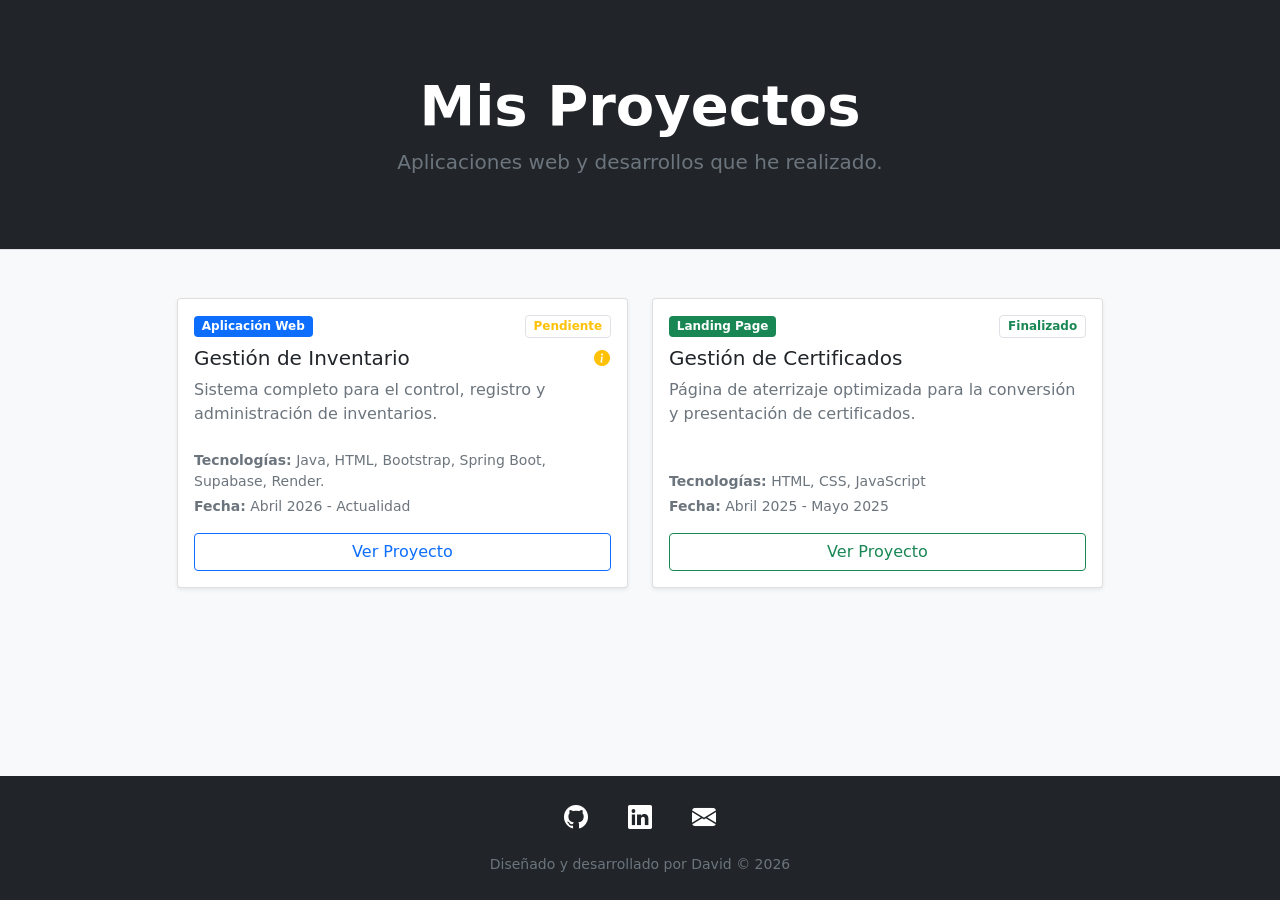
<file: index.html>
<!DOCTYPE html>
<html lang="es">
<head>
    <meta charset="UTF-8">
    <meta name="viewport" content="width=device-width, initial-scale=1.0">
    <title>Portfolio - David</title>
    <link rel="stylesheet" href="css/bootstrap.min.css">
    <link rel="stylesheet" href="https://cdn.jsdelivr.net/npm/bootstrap-icons@1.11.3/font/bootstrap-icons.min.css">
</head>
<body class="bg-light d-flex flex-column min-vh-100">

    <header class="bg-dark py-5 border-bottom">
        <div class="container text-center my-4">
            <h1 class="display-4 fw-bold text-white">Mis Proyectos</h1>
            <p class="lead text-muted text-white">Aplicaciones web y desarrollos que he realizado.</p>
        </div>
    </header>

<main class="container py-5">
        <div class="row g-4 justify-content-center">
            
<div class="col-md-6 col-lg-5">
                <div class="card h-100 shadow-sm">
                    <div class="card-body d-flex flex-column">
                        <div class="d-flex justify-content-between align-items-center mb-2">
                            <span class="badge bg-primary">Aplicación Web</span>
                            <span class="badge bg-warning-subtle text-warning border border-warning-subtle">Pendiente</span>
                        </div>
                        
                        <div class="d-flex justify-content-between align-items-start">
                            <h3 class="card-title h5">Gestión de Inventario</h3>
                            <button class="btn btn-link p-0" type="button" data-bs-toggle="modal" data-bs-target="#modalRender">
                                <i class="bi bi-info-circle-fill text-warning"></i>
                            </button>
                        </div>

                        <p class="card-text text-muted flex-grow-1">Sistema completo para el control, registro y administración de inventarios.</p>
                        
                        <div class="mt-2">
                            <small class="text-muted d-block mb-1"><strong>Tecnologías:</strong> Java, HTML, Bootstrap, Spring Boot, Supabase, Render.</small>
                            <small class="text-muted d-block"><strong>Fecha:</strong> Abril 2026 - Actualidad</small>
                        </div>

                        <a href="https://inventario-fuae.onrender.com/login" target="_blank" class="btn btn-outline-primary w-100 mt-3">Ver Proyecto</a>
                    </div>
                </div>
            </div>

            <div class="modal fade" id="modalRender" tabindex="-1" aria-labelledby="modalRenderLabel" aria-hidden="true">
                <div class="modal-dialog modal-dialog-centered">
                    <div class="modal-content">
                        <div class="modal-header">
                            <h5 class="modal-title h6" id="modalRenderLabel">Nota</h5>
                        </div>
                        <div class="modal-body">
                            <p class="text-muted mb-0">
                                Al estar alojado en Render, la aplicación puede tardar un momento en iniciar la primera vez.
                            </p>
                        </div>
                        <div class="modal-footer py-2">
                            <button type="button" class="btn btn-secondary btn-sm" data-bs-dismiss="modal">Cerrar</button>
                        </div>
                    </div>
                </div>
            </div>

            <div class="col-md-6 col-lg-5">
                <div class="card h-100 shadow-sm">
                    <div class="card-body d-flex flex-column">
                        <div class="d-flex justify-content-between align-items-center mb-2">
                            <span class="badge bg-success">Landing Page</span>
                            <span class="badge bg-success-subtle text-success border border-success-subtle">Finalizado</span>
                        </div>
                        <h3 class="card-title h5">Gestión de Certificados</h3>
                        <p class="card-text text-muted flex-grow-1">Página de aterrizaje optimizada para la conversión y presentación de certificados.</p>
                        
                        <div class="mt-2">
                            <small class="text-muted d-block mb-1"><strong>Tecnologías:</strong> HTML, CSS, JavaScript</small>
                            <small class="text-muted d-block"><strong>Fecha:</strong> Abril 2025 - Mayo 2025</small>
                        </div>

                        <a href="https://mailteck.onrender.com/" target="_blank" class="btn btn-outline-success w-100 mt-3">Ver Proyecto</a>
                    </div>
                </div>
            </div>

        </div>
    </main>

    <footer class="bg-dark text-white text-center py-4 mt-auto">
        <div class="container">
            <div class="mb-3">
                <a href="https://github.com/DAPAG0" target="_blank" class="text-white mx-3 fs-4 text-decoration-none" rel="noopener noreferrer">
                    <i class="bi bi-github"></i>
                </a>
                <a href="https://linkedin.com/in/parradogomezdavid" target="_blank" class="text-white mx-3 fs-4 text-decoration-none" rel="noopener noreferrer">
                    <i class="bi bi-linkedin"></i>
                </a>
                <a href="mailto:parradogomezdavid@gmail.com" class="text-white mx-3 fs-4 text-decoration-none">
                    <i class="bi bi-envelope-fill"></i>
                </a>
            </div>
            <small class="text-muted">Diseñado y desarrollado por David &copy; 2026</small>
        </div>
    </footer>

    <script src="js/bootstrap.min.js"></script>
</body>
</html>
</file>
